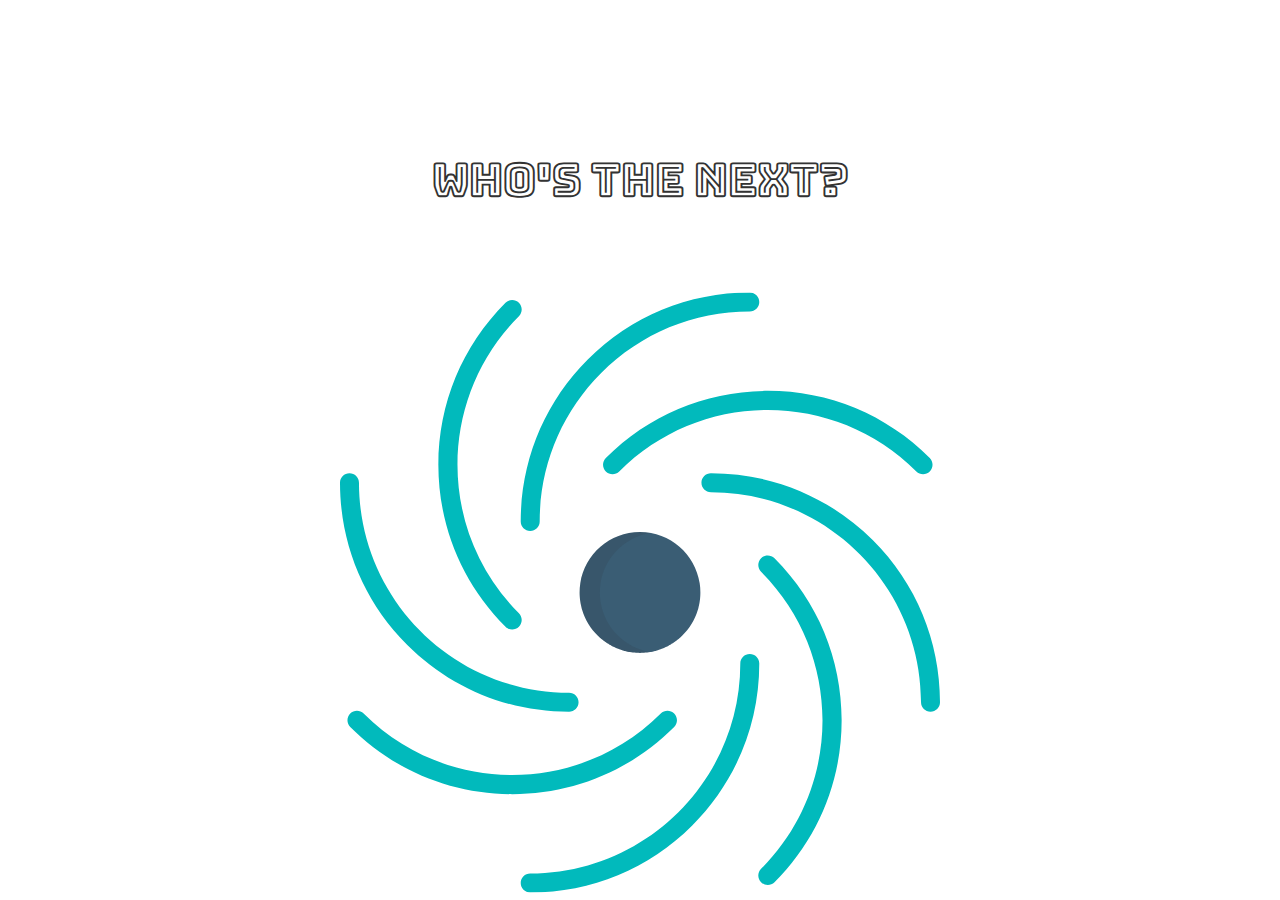
<file: index.html>
<!DOCTYPE html>
<html lang="ko">

<head>
	<meta charset="UTF-8">
	<meta name="viewport" content="width=device-width, initial-scale=1.0">
	<title>Document</title>
	<link rel="stylesheet" href="style/style.css">
</head>

<body>
	<div id="wrap">
		<div class="modal">
			<div class="text_box">
				<div class="title">Who's The NEXT?</div>
				<!-- <input type="text" id="name" name="name"> -->
				<!-- <input type="submit" name="" id=""> -->
			</div>
		</div>
		<div class="main">
			<div class="grey_bar">
				<div id="myBar" class="green_bar">0 days left</div>
			</div>
			<div class="inner_text_box">
				<div id="day_signal">블랙홀까지 <div class="day_signal_num">42</div> 일 남았습니다.</div>
				<div class="reload_button">
					<?xml version="1.0" encoding="iso-8859-1"?>
					<svg version="1.1" class="Layer_1" xmlns="http://www.w3.org/2000/svg"
						xmlns:xlink="http://www.w3.org/1999/xlink" x="0px" y="0px" viewBox="0 0 496.156 496.156"
						style="enable-background:new 0 0 496.156 496.156;" xml:space="preserve">
						<path style="fill:#32BEA6;" d="M0,248.08C0,111.06,111.069,0.002,248.074,0.002c137.013,0,248.082,111.059,248.082,248.078
					c0,137.005-111.069,248.074-248.082,248.074C111.069,496.154,0,385.085,0,248.08z" />
						<g>
							<path style="fill:#FFFFFF;" d="M428.243,172.149c-10.348,0.023-20.694,0.054-31.042,0.077
						c-23.272-52.177-68.95-89.871-126.649-98.91c-64.287-10.071-125.816,19.788-162.504,72.312
						c-16.296,23.326,22.003,45.165,38.16,22.034c50.317-72.037,157.757-65.527,201.907,4.686c-9.559,0.022-19.118,0.046-28.678,0.068
						c-2.674,0.008-4.574,1.197-5.749,2.877c-1.92,2.058-2.65,5.072-0.639,8.186c18.204,28.25,36.408,56.499,54.616,84.745
						c3.061,4.747,9.663,4.708,12.696-0.046c18.062-28.338,36.126-56.675,54.188-85.013C437.538,178.48,433.602,172.135,428.243,172.149
						z" />
							<path style="fill:#FFFFFF;" d="M350.353,327.224c-49.927,71.49-156.108,65.63-200.886-3.049c9.161-0.022,18.322-0.046,27.484-0.068
						c2.666-0.008,4.563-1.19,5.741-2.865c1.924-2.059,2.658-5.072,0.646-8.197c-18.2-28.246-36.405-56.499-54.609-84.741
						c-3.056-4.751-9.662-4.712-12.695,0.046c-18.063,28.334-36.13,56.671-54.196,85.009c-2.987,4.689,0.948,11.032,6.308,11.017
						c10.669-0.027,21.337-0.054,32.006-0.08c23.498,51.319,68.777,88.332,125.865,97.275c64.287,10.072,125.816-19.784,162.496-72.312
						C404.806,325.928,366.508,304.09,350.353,327.224z" />
						</g>
					</svg>
				</div>
			</div>
			<div class="man_load">
				<div class="man man_1">
					<div class="man_talk"><img src="img/help.png" alt=""></div>
					<div class="man_days">42 days</div>
					<div class="man_img"><img src="img/man1.png" alt="man_img" title="inshin"></div>
					<div class="man_name">inshin</div>
				</div>
				<div class="man man_2">
					<div class="man_talk"><img src="img/help.png" alt=""></div>
					<div class="man_days">40 days</div>
					<div class="man_img"><img src="img/man2.png" alt="man_img" title=""></div>
					<div class="man_name">kyukim</div>
				</div>
				<div class="man man_3">
					<div class="man_talk"><img src="img/help.png" alt=""></div>
					<div class="man_days">56 days</div>
					<div class="man_img"><img src="img/man3.png" alt="man_img" title=""></div>
					<div class="man_name">yuchoi</div>
				</div>
				<div class="man man_4">
					<div class="man_talk"><img src="img/help.png" alt=""></div>
					<div class="man_days">8 days</div>
					<div class="man_img"><img src="img/man4.png" alt="man_img" title=""></div>
					<div class="man_name">holy</div>
				</div>
				<div class="man man_5">
					<div class="man_talk"><img src="img/help.png" alt=""></div>
					<div class="man_days">12 days</div>
					<div class="man_img"><img src="img/man5.png" alt="man_img" title=""></div>
					<div class="man_name">polar</div>
				</div>
				<!-- <iframe id="frame1" src="https://badge42.herokuapp.com/api/stats/inshin" frameborder="0"></iframe> -->
			</div>

		</div>
		<div class="blackhole">
			<svg version="1.1" class="Layer_1" xmlns="http://www.w3.org/2000/svg"
				xmlns:xlink="http://www.w3.org/1999/xlink" x="0px" y="0px" viewBox="0 0 512 512"
				style="enable-background:new 0 0 512 512;" xml:space="preserve">
				<path style="fill:#3A5D74;" d="M305.882,268.96c0.03-0.118,0.057-0.239,0.086-0.357c0.159-0.629,0.304-1.263,0.438-1.901
			c0.045-0.211,0.089-0.421,0.131-0.632c0.126-0.638,0.241-1.28,0.343-1.927c0.021-0.127,0.044-0.254,0.064-0.381
			c0.117-0.763,0.212-1.533,0.294-2.307c0.022-0.194,0.036-0.389,0.055-0.584c0.056-0.604,0.103-1.213,0.138-1.823
			c0.013-0.223,0.026-0.446,0.037-0.67c0.036-0.788,0.06-1.579,0.06-2.377c0-2.669-0.203-5.288-0.594-7.848
			c-3.779-24.734-25.144-43.679-50.934-43.679s-47.154,18.945-50.934,43.679c-0.39,2.558-0.594,5.179-0.594,7.848
			c0,0.798,0.025,1.589,0.06,2.377c0.011,0.225,0.025,0.447,0.037,0.67c0.036,0.61,0.082,1.219,0.138,1.823
			c0.019,0.194,0.033,0.39,0.055,0.584c0.081,0.774,0.177,1.544,0.293,2.307c0.019,0.127,0.043,0.254,0.064,0.381
			c0.104,0.647,0.217,1.289,0.343,1.927c0.042,0.212,0.085,0.422,0.131,0.632c0.134,0.638,0.281,1.272,0.438,1.901
			c0.029,0.119,0.056,0.24,0.086,0.357c0.168,0.65,0.345,1.294,0.539,1.933l0.019,0.031c2.556,8.459,7.229,15.995,13.403,22.002
			l0.027,0.045c0.231,0.225,0.473,0.436,0.708,0.656c0.258,0.243,0.515,0.486,0.78,0.722c0.343,0.309,0.696,0.609,1.048,0.908
			c0.271,0.23,0.541,0.463,0.817,0.688c0.356,0.291,0.721,0.572,1.086,0.854c0.283,0.219,0.565,0.44,0.854,0.654
			c0.369,0.273,0.746,0.536,1.124,0.8c0.295,0.206,0.586,0.415,0.885,0.614c0.383,0.256,0.776,0.501,1.167,0.747
			c0.303,0.192,0.603,0.386,0.912,0.571c0.396,0.239,0.8,0.464,1.203,0.692c0.314,0.178,0.625,0.359,0.943,0.531
			c0.407,0.219,0.823,0.424,1.235,0.632c0.325,0.163,0.647,0.331,0.974,0.488c0.419,0.2,0.846,0.385,1.272,0.574
			c0.332,0.148,0.66,0.3,0.995,0.44c0.431,0.18,0.87,0.345,1.306,0.515c0.339,0.131,0.675,0.269,1.017,0.393
			c0.442,0.16,0.891,0.304,1.337,0.452c0.345,0.114,0.69,0.236,1.04,0.344c0.456,0.14,0.918,0.263,1.376,0.391
			c0.35,0.097,0.696,0.202,1.048,0.291c0.471,0.12,0.947,0.221,1.421,0.328c0.351,0.079,0.698,0.166,1.053,0.238
			c0.487,0.098,0.979,0.177,1.469,0.262c0.35,0.06,0.696,0.131,1.047,0.184c0.516,0.078,1.038,0.136,1.558,0.198
			c0.334,0.04,0.663,0.091,0.999,0.124c0.58,0.058,1.166,0.094,1.751,0.134c0.282,0.018,0.559,0.049,0.841,0.063
			c0.87,0.044,1.746,0.066,2.627,0.066c0.881,0,1.757-0.023,2.627-0.066c0.283-0.014,0.56-0.044,0.841-0.063
			c0.585-0.039,1.171-0.074,1.751-0.134c0.336-0.033,0.665-0.084,0.999-0.124c0.519-0.063,1.043-0.12,1.558-0.198
			c0.351-0.053,0.697-0.123,1.047-0.184c0.49-0.085,0.982-0.164,1.469-0.262c0.353-0.071,0.701-0.159,1.052-0.238
			c0.474-0.107,0.951-0.208,1.421-0.328c0.352-0.09,0.697-0.194,1.048-0.291c0.46-0.127,0.922-0.25,1.376-0.391
			c0.35-0.108,0.694-0.229,1.04-0.344c0.447-0.148,0.896-0.293,1.337-0.452c0.342-0.124,0.679-0.261,1.017-0.393
			c0.436-0.168,0.875-0.335,1.305-0.515c0.338-0.14,0.666-0.294,0.999-0.441c0.424-0.188,0.851-0.374,1.27-0.573
			c0.328-0.157,0.65-0.325,0.974-0.488c0.412-0.207,0.828-0.413,1.234-0.632c0.318-0.172,0.629-0.353,0.943-0.531
			c0.403-0.228,0.806-0.453,1.203-0.692c0.308-0.185,0.609-0.38,0.912-0.571c0.391-0.246,0.783-0.491,1.167-0.747
			c0.299-0.2,0.59-0.408,0.885-0.614c0.378-0.263,0.755-0.526,1.124-0.8c0.289-0.214,0.571-0.435,0.854-0.654
			c0.365-0.282,0.73-0.562,1.086-0.854c0.276-0.225,0.546-0.458,0.817-0.688c0.352-0.299,0.704-0.599,1.048-0.908
			c0.264-0.236,0.521-0.48,0.78-0.722c0.235-0.22,0.477-0.432,0.708-0.656l0.027-0.045c6.174-6.007,10.847-13.542,13.403-22.002
			l0.018-0.031C305.535,270.254,305.712,269.609,305.882,268.96z" />
				<path style="opacity:0.1;fill:#231F20;enable-background:new    ;" d="M264.45,306.76c-0.49-0.085-0.982-0.164-1.469-0.262
			c-0.353-0.071-0.701-0.159-1.053-0.237c-0.474-0.107-0.951-0.208-1.421-0.328c-0.352-0.09-0.697-0.194-1.048-0.291
			c-0.46-0.127-0.922-0.25-1.376-0.391c-0.35-0.108-0.694-0.229-1.04-0.344c-0.447-0.148-0.896-0.293-1.337-0.452
			c-0.342-0.124-0.678-0.261-1.017-0.393c-0.436-0.169-0.875-0.335-1.306-0.515c-0.336-0.14-0.663-0.293-0.995-0.44
			c-0.425-0.189-0.853-0.375-1.272-0.574c-0.328-0.158-0.65-0.325-0.974-0.488c-0.412-0.207-0.828-0.413-1.235-0.632
			c-0.318-0.172-0.629-0.353-0.943-0.531c-0.403-0.228-0.806-0.453-1.203-0.692c-0.308-0.185-0.608-0.38-0.912-0.571
			c-0.391-0.246-0.784-0.491-1.167-0.747c-0.299-0.2-0.59-0.408-0.885-0.614c-0.378-0.263-0.755-0.526-1.124-0.8
			c-0.289-0.214-0.571-0.435-0.854-0.654c-0.365-0.282-0.73-0.562-1.086-0.854c-0.276-0.225-0.546-0.458-0.817-0.688
			c-0.352-0.299-0.704-0.599-1.048-0.908c-0.264-0.236-0.521-0.48-0.78-0.722c-0.235-0.22-0.477-0.432-0.708-0.656l-0.027-0.045
			c-6.174-6.007-10.847-13.542-13.403-22.002l-0.019-0.031c-0.193-0.639-0.37-1.284-0.539-1.933c-0.03-0.118-0.057-0.239-0.086-0.357
			c-0.158-0.629-0.304-1.263-0.438-1.901c-0.045-0.211-0.089-0.421-0.131-0.632c-0.126-0.638-0.241-1.28-0.343-1.927
			c-0.021-0.127-0.044-0.254-0.064-0.381c-0.115-0.763-0.212-1.533-0.293-2.307c-0.022-0.194-0.036-0.389-0.055-0.584
			c-0.056-0.605-0.103-1.213-0.138-1.823c-0.013-0.223-0.026-0.446-0.037-0.67c-0.036-0.788-0.06-1.579-0.06-2.377
			c0-2.669,0.204-5.288,0.594-7.848c3.349-21.91,20.498-39.267,42.298-42.947c-2.81-0.474-5.691-0.733-8.636-0.733
			c-25.79,0-47.154,18.945-50.934,43.68c-0.39,2.558-0.594,5.179-0.594,7.848c0,0.798,0.025,1.589,0.06,2.377
			c0.011,0.225,0.025,0.447,0.037,0.67c0.036,0.61,0.082,1.219,0.138,1.823c0.019,0.194,0.033,0.39,0.055,0.584
			c0.081,0.774,0.177,1.544,0.293,2.307c0.019,0.127,0.043,0.254,0.064,0.381c0.104,0.647,0.217,1.289,0.343,1.927
			c0.042,0.212,0.085,0.422,0.131,0.632c0.134,0.638,0.281,1.272,0.438,1.901c0.029,0.119,0.056,0.24,0.086,0.357
			c0.168,0.65,0.345,1.294,0.539,1.933l0.019,0.031c2.556,8.459,7.229,15.995,13.403,22.002l0.027,0.045
			c0.231,0.225,0.473,0.436,0.708,0.656c0.258,0.243,0.515,0.486,0.78,0.722c0.343,0.309,0.696,0.609,1.048,0.908
			c0.271,0.23,0.541,0.463,0.817,0.688c0.356,0.291,0.721,0.572,1.086,0.854c0.283,0.219,0.565,0.44,0.854,0.654
			c0.369,0.273,0.746,0.537,1.124,0.8c0.295,0.206,0.586,0.415,0.885,0.614c0.383,0.256,0.776,0.501,1.167,0.747
			c0.303,0.192,0.603,0.386,0.912,0.571c0.396,0.239,0.8,0.464,1.203,0.692c0.314,0.178,0.625,0.359,0.943,0.531
			c0.407,0.219,0.823,0.424,1.235,0.632c0.325,0.163,0.647,0.331,0.974,0.488c0.419,0.2,0.846,0.385,1.272,0.574
			c0.332,0.148,0.66,0.3,0.995,0.44c0.431,0.18,0.87,0.345,1.306,0.515c0.339,0.131,0.675,0.269,1.017,0.393
			c0.441,0.16,0.891,0.304,1.337,0.452c0.345,0.114,0.69,0.236,1.04,0.344c0.456,0.14,0.918,0.263,1.376,0.391
			c0.35,0.097,0.696,0.202,1.048,0.291c0.471,0.12,0.947,0.221,1.421,0.328c0.351,0.079,0.698,0.166,1.053,0.237
			c0.487,0.098,0.979,0.177,1.469,0.262c0.35,0.06,0.696,0.131,1.047,0.184c0.516,0.078,1.038,0.136,1.558,0.198
			c0.334,0.04,0.663,0.091,0.999,0.124c0.58,0.058,1.166,0.094,1.751,0.134c0.282,0.018,0.559,0.049,0.841,0.063
			c0.87,0.044,1.746,0.066,2.627,0.066c0.881,0,1.757-0.023,2.628-0.066c0.283-0.014,0.56-0.044,0.841-0.063
			c0.585-0.039,1.171-0.074,1.751-0.134c0.336-0.033,0.665-0.084,0.999-0.124c0.519-0.063,1.043-0.12,1.558-0.198
			c0.289-0.043,0.574-0.099,0.86-0.151C264.574,306.782,264.512,306.771,264.45,306.76z" />
				<g class="line">
					<path style="fill:#01BABC;" d="M195.468,357.783c-52.252,0-101.35-20.321-138.248-57.22C20.32,263.664,0,214.567,0,162.316
				c0-4.471,3.625-8.096,8.096-8.096s8.096,3.625,8.096,8.096c0,98.852,80.423,179.275,179.276,179.275
				c4.471,0,8.096,3.625,8.096,8.096S199.939,357.783,195.468,357.783z" />
					<path style="fill:#01BABC;" d="M503.904,357.783c-4.471,0-8.096-3.625-8.096-8.096c0-98.852-80.423-179.275-179.276-179.275
				c-4.471,0-8.096-3.625-8.096-8.096c0-4.471,3.625-8.096,8.096-8.096c52.252,0,101.35,20.32,138.248,57.22
				C491.679,248.337,512,297.435,512,349.686C512,354.158,508.375,357.783,503.904,357.783z" />
					<path style="fill:#01BABC;" d="M146.952,428.068c-52.183,0-101.269-20.348-138.216-57.296c-3.163-3.162-3.163-8.288,0-11.449
				c3.161-3.162,8.288-3.162,11.448,0c69.899,69.898,183.635,69.897,253.535,0c3.163-3.162,8.288-3.162,11.45,0
				c3.162,3.162,3.162,8.288,0,11.449C248.221,407.721,199.135,428.068,146.952,428.068z" />
					<path style="fill:#01BABC;"
						d="M232.557,155.048c-2.073,0-4.144-0.79-5.726-2.372c-3.162-3.162-3.162-8.288,0-11.449
				c36.949-36.948,86.034-57.296,138.217-57.296s101.268,20.348,138.215,57.296c3.163,3.162,3.163,8.288,0,11.449
				c-3.161,3.162-8.288,3.162-11.448,0c-69.899-69.898-183.634-69.898-253.533,0C236.7,154.257,234.629,155.048,232.557,155.048z" />
					<path style="fill:#01BABC;" d="M162.314,511.998c-4.471,0-8.096-3.625-8.096-8.096c0-4.471,3.625-8.096,8.096-8.096
				c98.852,0,179.276-80.422,179.277-179.275c0-4.471,3.625-8.096,8.096-8.096l0,0c4.472,0,8.096,3.625,8.096,8.096
				c0,52.252-20.321,101.349-57.222,138.247C263.663,491.678,214.566,511.998,162.314,511.998z" />
					<path style="fill:#01BABC;" d="M162.314,203.565L162.314,203.565c-4.472,0-8.096-3.625-8.096-8.096
				c0.001-52.253,20.323-101.35,57.222-138.25C248.336,20.323,297.433,0.002,349.68,0.002c4.46,0.03,8.103,3.622,8.103,8.096
				c0,4.471-3.625,8.096-8.096,8.096l0,0c-47.926-0.002-92.957,18.634-126.797,52.475c-33.841,33.84-52.477,78.872-52.478,126.799
				C170.41,199.94,166.785,203.565,162.314,203.565z" />
					<path style="fill:#01BABC;" d="M365.047,505.636c-2.073,0-4.144-0.79-5.725-2.372c-3.163-3.162-3.163-8.288,0-11.449
				c69.898-69.899,69.899-183.635,0.001-253.534c-3.162-3.162-3.162-8.288,0.001-11.449c3.162-3.162,8.287-3.162,11.449,0
				c36.947,36.948,57.294,86.034,57.293,138.216c0,52.183-20.348,101.269-57.296,138.217
				C369.191,504.845,367.119,505.636,365.047,505.636z" />
					<path style="fill:#01BABC;" d="M146.953,287.541c-2.073,0-4.144-0.79-5.726-2.372c-36.947-36.949-57.295-86.036-57.295-138.218
				S104.281,45.683,141.229,8.734c3.161-3.162,8.288-3.162,11.448,0c3.163,3.162,3.163,8.288,0,11.449
				c-69.897,69.9-69.897,183.636,0.002,253.537c3.162,3.162,3.162,8.288-0.001,11.449C151.098,286.75,149.025,287.541,146.953,287.541
				z" />
				</g>
			</svg>
		</div>
		<canvas id="canvas"></canvas>
		<div class="bg"></div>
	</div>
	<script src="js/jquery-3.5.1.min.js"></script>
	<script type="text/javascript" src="js/script_star.js"></script>
	<script type="text/javascript" src="js/script.js"></script>
</body>

</html>
</file>
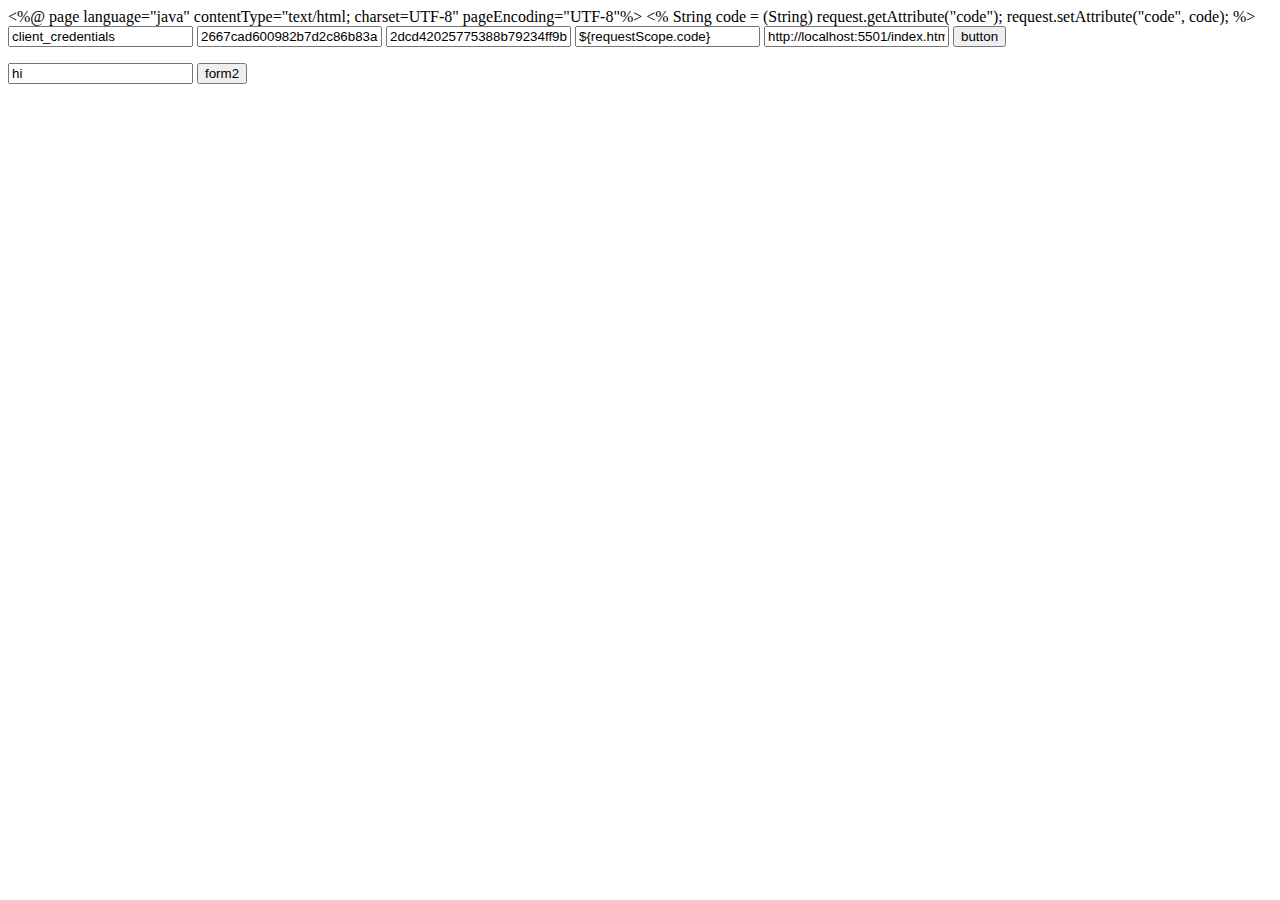
<file: index2.html>
<%@ page language="java" contentType="text/html; charset=UTF-8"
	pageEncoding="UTF-8"%>
<!DOCTYPE html>
<html>
<head>
<meta charset="UTF-8">
<title>Insert title here</title>
</head>
<body>
	<%
		String code = (String) request.getAttribute("code");
		request.setAttribute("code", code);
	%>
	<form method='POST' action="https://api.intra.42.fr/oauth/token"
    	encType="application/json">
		<input name="grant_type" placeholder="grant_type"
			value="client_credentials">

        <input name="client_id" placeholder="client_id"
			value="2667cad600982b7d2c86b83a64e129af90997bcb87b61743865cc9039f554175">

		<input name="client_secret" placeholder="client_secret"
			value="2dcd42025775388b79234ff9bec772fe9c600bb83954767d9c3955cc184acabf">

		<input name="code" placeholder="code" value="${requestScope.code}">

		<input name="redirect_uri" placeholder="redirect_uri"
			value="http://localhost:5501/index.html">

		<button type="submit">button</button>
	</form>

	<form name="form2" method='GET' action="https://api.intra.42.fr/v2/me">
		<input type="text" name="inp" value="hi"></input>
		<button type="submit">form2</button>
	</form>

</body>
<script>
function AjaxClass() {
}
AjaxClass.prototype.getApiWithToken = function(token) {
	var url = "https://api.intra.42.fr/v2/me";
	var oReq = new XMLHttpRequest;

	oReq.open('GET', url);
 	oReq.setRequestHeader("Authorization", "Bearer " + token);
	oReq.setRequestHeader('Content-Type', 'application/json; charset=utf-8');
	oReq.responseType = "text";
	console.log(token);
	oReq.addEventListener('load', function() {
		console.log(JSON.parse(this.responseText));
	});
	oReq.send();

}
	document.addEventListener("DOMContentLoaded", function() {

		var inputGrantType = document.querySelector("input[name=grant_type]");
		var inputClientId = document.querySelector("input[name=client_id]");
		var inputClientSecret = document
				.querySelector("input[name=client_secret]");
		var inputCode = document.querySelector("input[name=code]");
		var inputRedirectURI = document
				.querySelector("input[name=redirect_uri]");

		var oReq = new XMLHttpRequest;
		var queryString = "";
		queryString += ""
				+ "grant_type=" + "authorization_code" + "&"
				+ "client_id=" + inputClientId.value + "&"
				+ "client_secret=" + inputClientSecret.value + "&"
				+ "code=" + inputCode.value + "&"
				+ "redirect_uri=" + inputRedirectURI.value + "&"
				+ "scope=public";
		oReq.open('POST', "https://api.intra.42.fr/oauth/token");
		oReq.setRequestHeader('Content-Type', 'application/x-www-form-urlencoded');
		oReq.setRequestHeader("X-Mobile", "false");
		oReq.responseType = "text";
		oReq.addEventListener('load', function() {
			var json = JSON.parse(this.responseText);
			var tokenFromAPI = json.access_token;
			var getApiAjaxObj = new AjaxClass();
			getApiAjaxObj.getApiWithToken(tokenFromAPI);
			console.log(json);
		});
		oReq.send(queryString);
	})
</script>

</html>
</file>
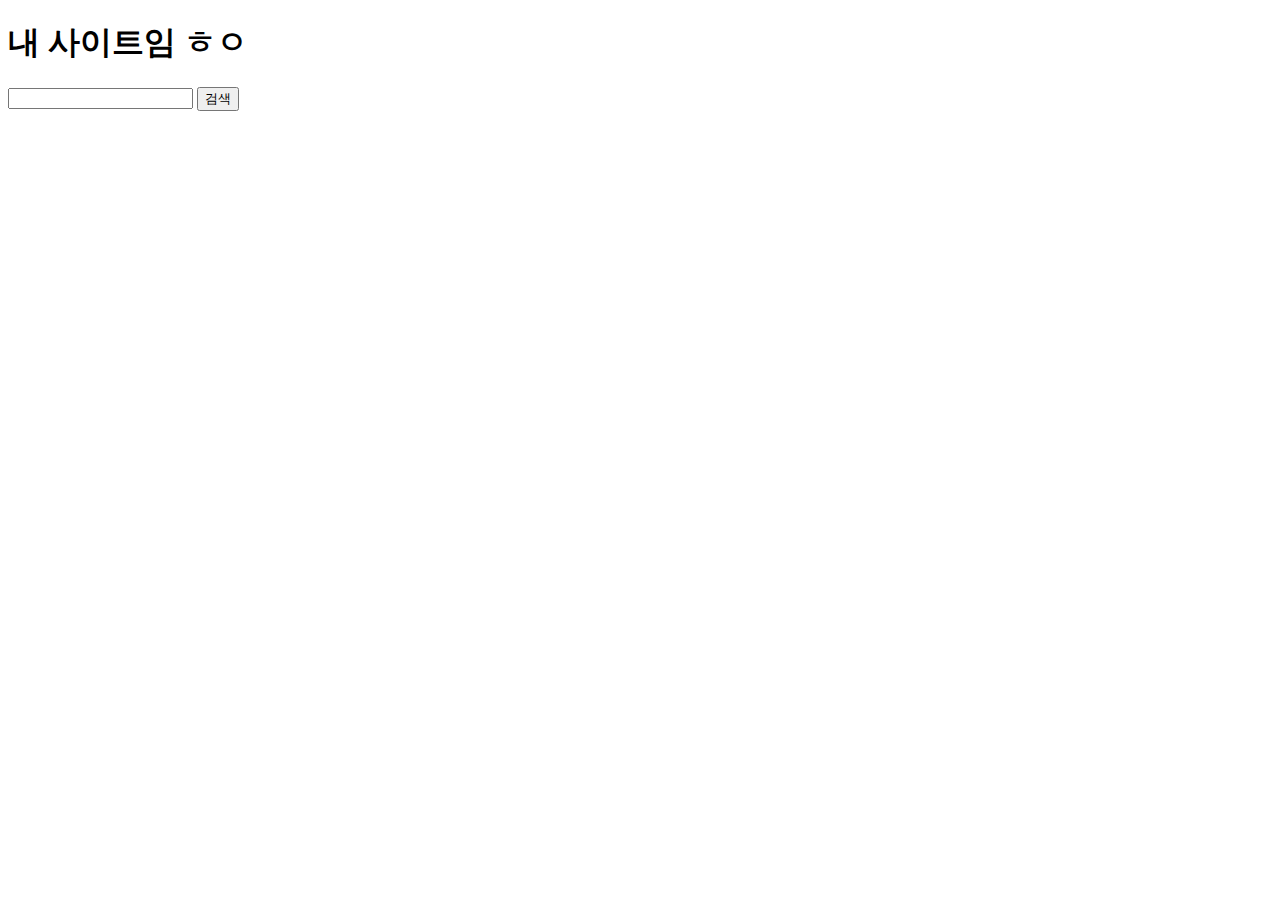
<file: index3.html>
<!DOCTYPE html>
<html lang="ko">

<head>
    <meta charset="UTF-8">
    <meta name="viewport" content="width=device-width, initial-scale=1.0">
    <meta http-equiv="X-UA-Compatible" content="ie=edge">
    <title>API 연습</title>
</head>

<body>
    <h1>내 사이트임 ㅎㅇ</h1>
    <input id="bookName" value="" type="text">
    <button id="search">검색</button>

    <p></p>
	<script
	src="https://code.jquery.com/jquery-3.5.1.js"
	integrity="sha256-QWo7LDvxbWT2tbbQ97B53yJnYU3WhH/C8ycbRAkjPDc="
	crossorigin="anonymous"></script>
    <script>
        $(document).ready(function () {
            $("#search").click(function () {
                $.ajax({
                    method: "GET",
                    url: "https://dapi.kakao.com/v3/search/book?target=title",
                    data: { query: $("#bookName").val() },
                    headers: { Authorization: "kakaoAK e61fabeca6db7f1a8cf70e59e0b5b637" }
                })
                    .done(function (msg) {
                        console.log(msg.documents[0].title);
                        console.log(msg.documents[0].thumbnail);
                        $("p").append("<strong>" + msg.documents[0].title + "</strong>");
                        $("p").append("<img src='" + msg.documents[0].thumbnail + "'/>");
                    });
            });
        });
    </script>
</body>

</html>
</file>
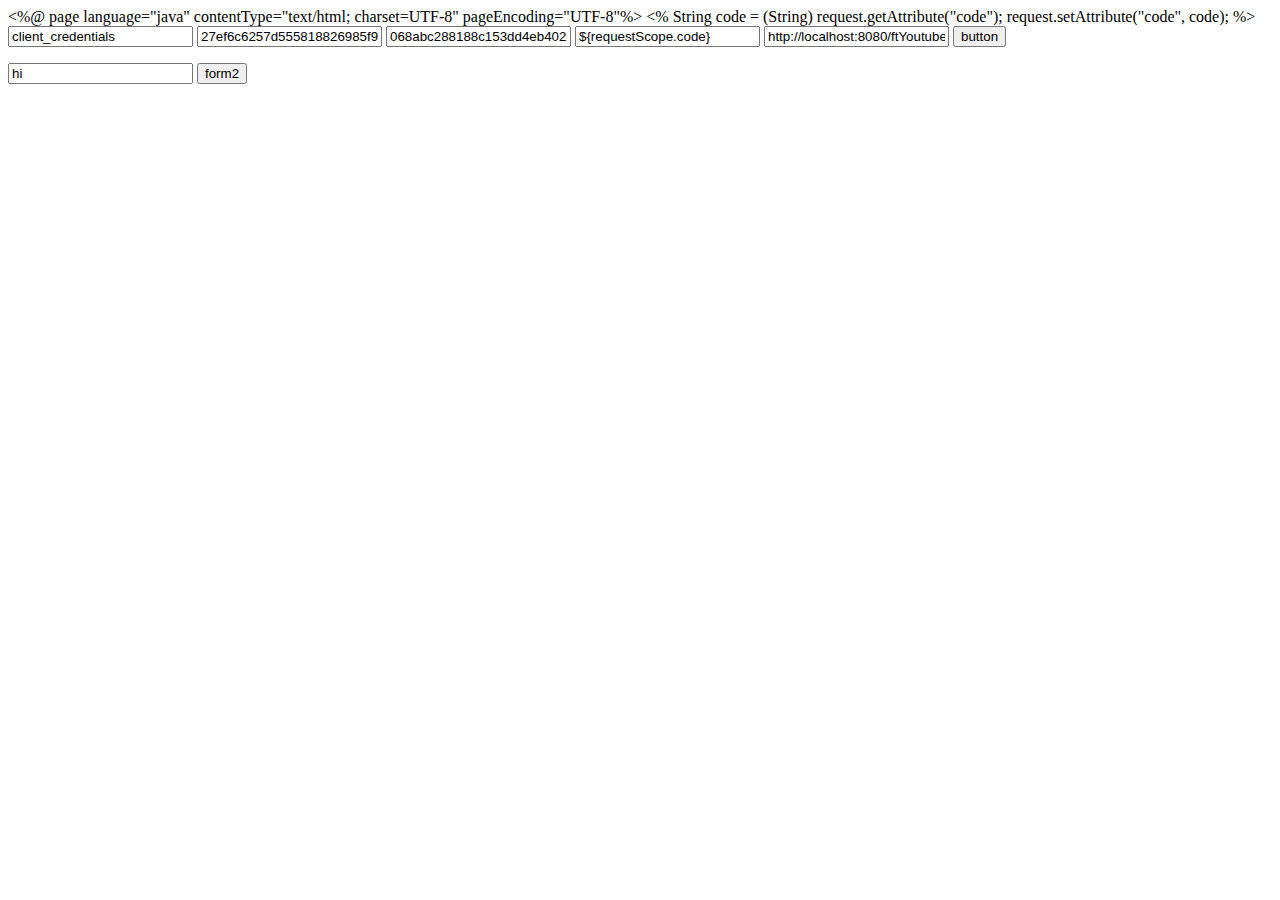
<file: style/index2.html>
<%@ page language="java" contentType="text/html; charset=UTF-8"
	pageEncoding="UTF-8"%>
<!DOCTYPE html>
<html>
<head>
<meta charset="UTF-8">
<title>Insert title here</title>
</head>
<body>
	<%
		String code = (String) request.getAttribute("code");
		request.setAttribute("code", code);
	%>
	<form method='POST' action="https://api.intra.42.fr/oauth/token"
    	encType="application/json">
		<input name="grant_type" placeholder="grant_type"
			value="client_credentials">

        <input name="client_id" placeholder="client_id"
			value="27ef6c6257d555818826985f9a1f85c85bf81ffe9d61780d4d6278cf845cddba">

		<input name="client_secret" placeholder="client_secret"
			value="068abc288188c153dd4eb402d7e2556e4d2bf804515584e81a5efa8c151b90f2">

		<input name="code" placeholder="code" value="${requestScope.code}">

		<input name="redirect_uri" placeholder="redirect_uri"
			value="http://localhost:8080/ftYoutube/getTokenPage">

		<button type="submit">button</button>
	</form>

	<form name="form2" method='GET' action="https://api.intra.42.fr/v2/me">
		<input type="text" name="inp" value="hi"></input>
		<button type="submit">form2</button>
	</form>

</body>
<script>
function AjaxClass() {
}
AjaxClass.prototype.getApiWithToken = function(token) {
	var url = "https://api.intra.42.fr/v2/me";
	var oReq = new XMLHttpRequest;

	oReq.open('GET', url);
 	oReq.setRequestHeader("Authorization", "Bearer " + token);
	oReq.setRequestHeader('Content-Type', 'application/json; charset=utf-8');
	oReq.responseType = "text";
	console.log(token);
	oReq.addEventListener('load', function() {
		console.log(JSON.parse(this.responseText));
	});
	oReq.send();

}
	document.addEventListener("DOMContentLoaded", function() {

		var inputGrantType = document.querySelector("input[name=grant_type]");
		var inputClientId = document.querySelector("input[name=client_id]");
		var inputClientSecret = document
				.querySelector("input[name=client_secret]");
		var inputCode = document.querySelector("input[name=code]");
		var inputRedirectURI = document
				.querySelector("input[name=redirect_uri]");

		var oReq = new XMLHttpRequest;
		var queryString = "";
		queryString += ""
				+ "grant_type=" + "authorization_code" + "&"
				+ "client_id=" + inputClientId.value + "&"
				+ "client_secret=" + inputClientSecret.value + "&"
				+ "code=" + inputCode.value + "&"
				+ "redirect_uri=" + inputRedirectURI.value + "&"
				+ "scope=public";
		oReq.open('POST', "https://api.intra.42.fr/oauth/token");
		oReq.setRequestHeader('Content-Type', 'application/x-www-form-urlencoded');
		oReq.setRequestHeader("X-Mobile", "false");
		oReq.responseType = "text";
		oReq.addEventListener('load', function() {
			var json = JSON.parse(this.responseText);
			var tokenFromAPI = json.access_token;
			var getApiAjaxObj = new AjaxClass();
			getApiAjaxObj.getApiWithToken(tokenFromAPI);
			console.log(json);
		});
		oReq.send(queryString);
	})


</script>

</html>
</file>
<file: style/style.css>
@charset "utf-8";
@import url('https://fonts.googleapis.com/css2?family=Bungee+Outline&display=swap');
@import url('https://fonts.googleapis.com/css2?family=Noto+Sans+KR:wght@500&display=swap');

* {
	margin: 0px;
	padding: 0px;
	box-sizing: border-box;
}

ul, li {
	list-style: none;
}

a {
	color : #333333;
	text-decoration: none;
}
html, body {
	width: 100%;
	height: 100%;
}

#wrap {
	position: relative;
	width: 100vw;
	height: 100%;
	overflow: hidden;
}

.modal {
	position: relative;
	width: 100%;
	height: 100%;
	background-color: #ffffff;
	z-index: 9999;
	user-select: none;
}
/* 텍스트 박스 */
.text_box {
	position: absolute;
	top : 20%;
	left: 50%;
	width: 100%;
	text-align: center;
	transform: translate(-50%, -50%);
	font-family: Impact, Haettenschweiler, 'Arial Narrow Bold', sans-serif;
}
.text_box .title {
	color: #333333;
	font-size: 5vh;
	font-weight: bold;
	font-family: 'Bungee Outline', cursive;
}
.text_box input {
	width: 300px;
	height: 50px;
	margin-top: 10px;
}

.main {
	display: none;
	user-select: none;
	width: 100%;
	height: 100%;
}

.grey_bar {
	position: absolute;
	left: 0;
	top: 0;
	width: 100%;
	height: 30px;
	z-index: 999999;
	background-color: #333333;
	overflow: hidden;
}

.green_bar {
	position: relative;
	border-radius: 0 15px 15px 0;
	background-color:#32BEA6;;
	color: #ffffff;
	width: 0%;
	height: 100%;
	text-indent: 20px;
	height: 100%;
	line-height: 30px;
	font-size: 20px;
}

.inner_text_box {
	position: absolute;
	top: 55%;
	left: 50%;
	width: 80%;
	transform: translate(-50%, -50%);
	text-align: center;
	z-index: 9999;
}

#day_signal {
	position: relative;
	display: inline-block;
	width: 100%;
	color: #FFFFFF;
	font-size: 4vw;
    font-weight: bold;
    text-align: center;
    font-weight: normal;
    font-family: 'Noto Sans KR', sans-serif;
}
.day_signal_num {
	position: relative;
	display: inline-block;
    word-break : nowrap;
	color: #FFFFFF;
	font-size: 7vw;
    white-space: nowrap;
	text-shadow: -1px 0 4px rgb(240, 69, 17), 0 1px 4px rgb(240, 69, 17), 1px 0 4px  rgb(240, 69, 17), 0 -1px 4px rgb(240, 69, 17);
}

.reload_button {
	position: relative;
	display: inline-block;
	margin-top: 10px;
	width: 70px;
}

.reload_button > svg {
	cursor: pointer;
}


/* 사람 */
.man_load {
	position: absolute;
	top: 50%;
	left: 50%;
	min-width: 40%;
	min-height: 100%;
	transform: translate(-50%, -50%);
	z-index: 99;
}

.man {
	cursor: pointer;
	position: absolute;
	top: 15%;
	text-align: center;
	animation: man_ani 5s 1s infinite ease;
}

@keyframes man_ani {
	0% {transform: translateY(0);}
	75% {transform: translateY(15px);}
	100% {transform: translateY(0);}
}

.man_1 {
	z-index: 999;
	left: calc(50% - 50px);
}

.man_2 {
	left: 100%;
	top: 25%;
	animation-delay: -1s;
}

.man_3 {
	left: -10%;
	top: 15%;
	animation-delay: -2s;
}

.man_4 {
	left: -10%;
	top: 80%;
	animation-delay: -4s;
}

.man_5 {
	left: 100%;
	top: 70%;
	animation-delay: .5s;
}


.man_talk {
	display: none;
	position: absolute;
	left: 100%;
	top: 0;
	width: 100%;
}

.man_talk > img {
	width: 100%;
}

.man_name {
	display: block;
	font-size: 20px;
	color: aquamarine;
	padding-bottom: 4px;
}

.man_img {
	position: relative;
	width: 60px;
	display: inline-block;
	text-align: center;
}

.man_img > img {
	position: relative;
	max-width: 100%;
	height: auto;
	border-radius: 20%;
}

.man_1 > .man_img  {
	width: 100px;
}
.man_4 > .man_img  {
	width: 20px;
}
.man_5 > .man_img  {
	width: 30px;
}


.man_days {
	display: block;
	font-size: 24px;
	color: navajowhite;
	font-weight: bold;
	padding-top: 5px;
}

.man_1 > .man_days {
	color: gold;
}

.man_2 > .man_days,
.man_3 > .man_days {
	font-size: 16px;
}

.man_4 > .man_days,
.man_5 > .man_days {
	font-size: 12px;
	color: red;
}

/* 블랙홀 */
.blackhole {
	width: 50%;
	height: 45%;
	max-width: 600px;
	min-width: 350px;
	position: absolute;
	bottom: 0px;
	left: 50%;
	transform: translate(-50%, -50%);
	transform-origin: 50% 47%;
	z-index: 99999;
}

.Layer_1 {
	animation: bkhole_ani 10s infinite linear;
}

.blackhole .Layer_1 {
	min-width: 350px;
	min-height: 500px;
	animation: bkhole_ani 60s infinite linear;
	cursor: pointer;
}

@keyframes bkhole_ani {
	0% {transform: rotate(0deg);}
	50% {transform: rotate(180deg);}
	100% {transform: rotate(360deg);}
}

.blurEffect {
	filter: blur(30px) contrast(1) drop-shadow(16px 16px 20px rgb(255, 255, 255));
	-webkit-filter: blur(30px) contrast(1) drop-shadow(16px 16px 20px rgb(255, 255, 255));
}

/* 배경 */
canvas {
	display: none;
	position: absolute;
	left: 0;
	top: 0;
	width: 100%;
	height: 100%;
	background: linear-gradient(#000200, #000104);
	z-index: -1;
  }
</file>
